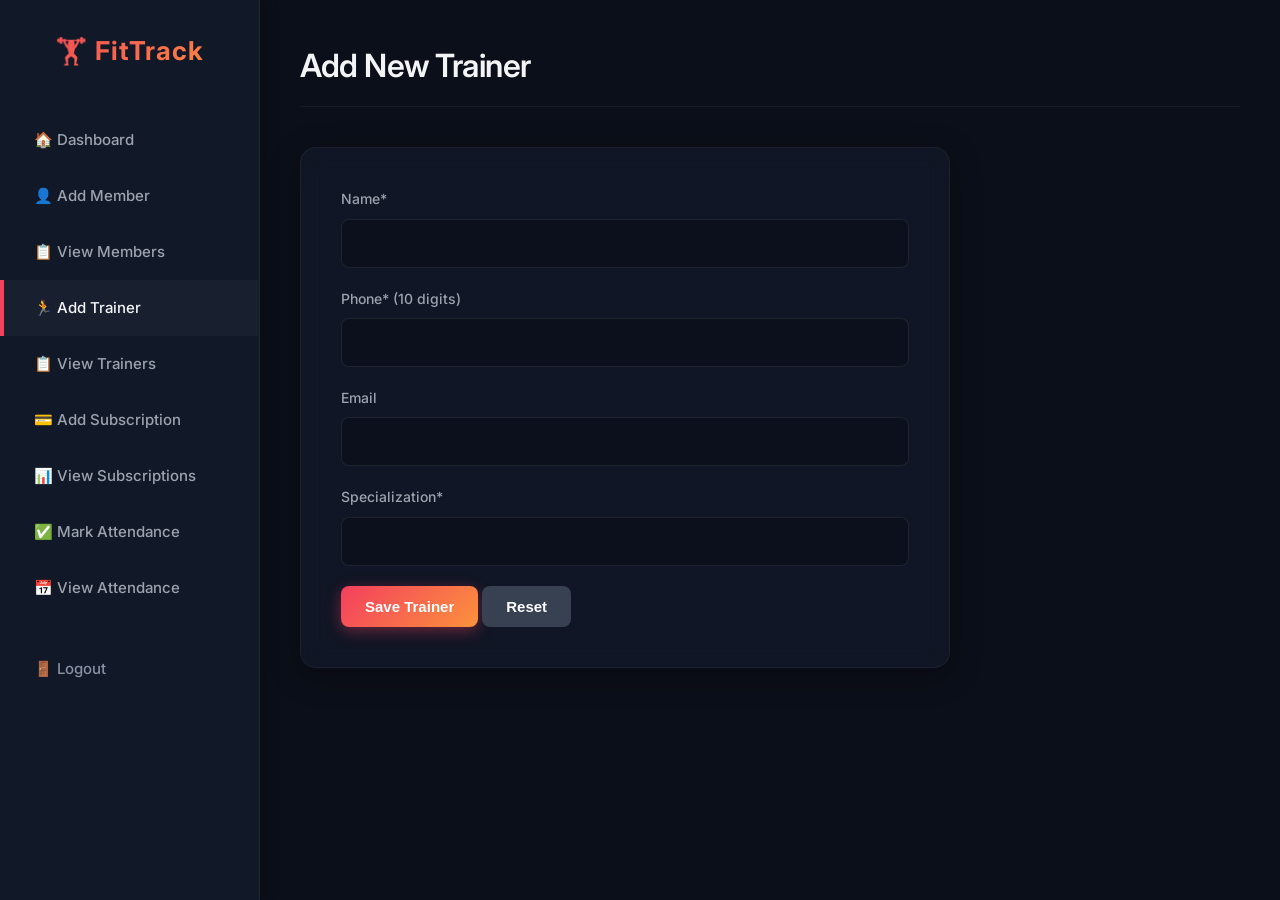
<file: webapp/addTrainer.html>
<!DOCTYPE html>
<html lang="en">
<head>
    <meta charset="UTF-8">
    <title>Add Trainer - GymTracker</title>
    <link rel="stylesheet" href="css/style.css">
</head>
<body>
    <div class="layout">
        <!-- Sidebar -->
        <div class="sidebar">
            <div class="logo">🏋️ FitTrack</div>
            <a href="dashboard.html">🏠 Dashboard</a>
            <a href="addMember.html">👤 Add Member</a>
            <a href="viewMembers.html">📋 View Members</a>
            <a href="addTrainer.html" class="active">🏃 Add Trainer</a>
            <a href="viewTrainers.html">📋 View Trainers</a>
            <a href="addSubscription.html">💳 Add Subscription</a>
            <a href="viewSubscriptions.html">📊 View Subscriptions</a>
            <a href="markAttendance.html">✅ Mark Attendance</a>
            <a href="viewAttendance.html">📅 View Attendance</a>
            <br>
            <a href="/GymTracker/logout" style="color:#8892a4;">🚪 Logout</a>
        </div>

        <div class="main-content">
            <div class="topbar">
                <h1>Add New Trainer</h1>
            </div>
            
            <div id="alertBox"></div>

            <div class="form-container">
                <form id="trainerForm">
                    <div class="form-group">
                        <label>Name*</label>
                        <input type="text" id="name">
                        <span class="error-text" id="nameErr"></span>
                    </div>
                    <div class="form-group">
                        <label>Phone* (10 digits)</label>
                        <input type="text" id="phone" maxlength="10">
                        <span class="error-text" id="phoneErr"></span>
                    </div>
                    <div class="form-group">
                        <label>Email</label>
                        <input type="email" id="email">
                    </div>
                    <div class="form-group">
                        <label>Specialization*</label>
                        <input type="text" id="specialization">
                        <span class="error-text" id="specErr"></span>
                    </div>
                    
                    <button type="button" class="btn" onclick="submitTrainer()">Save Trainer</button>
                    <button type="reset" class="btn btn-secondary">Reset</button>
                </form>
            </div>
        </div>
    </div>

    <script src="js/validation.js"></script>
    <script>
        function submitTrainer() {
            if (!validateTrainerForm()) return;
            
            const params = new URLSearchParams({
                name: document.getElementById("name").value,
                phone: document.getElementById("phone").value,
                email: document.getElementById("email").value,
                specialization: document.getElementById("specialization").value
            });

            fetch('/GymTracker/trainer?action=add', {
                method: 'POST',
                headers: {'Content-Type': 'application/x-www-form-urlencoded'},
                body: params
            })
            .then(r => r.json())
            .then(data => {
                if(data.success) {
                    showAlert("Trainer added successfully!", "success");
                    document.getElementById("trainerForm").reset();
                } else {
                    showAlert("Failed to add trainer: " + data.message, "error");
                }
            })
            .catch(e => showAlert("Error: " + e, "error"));
        }
    </script>
</body>
</html>
</file>
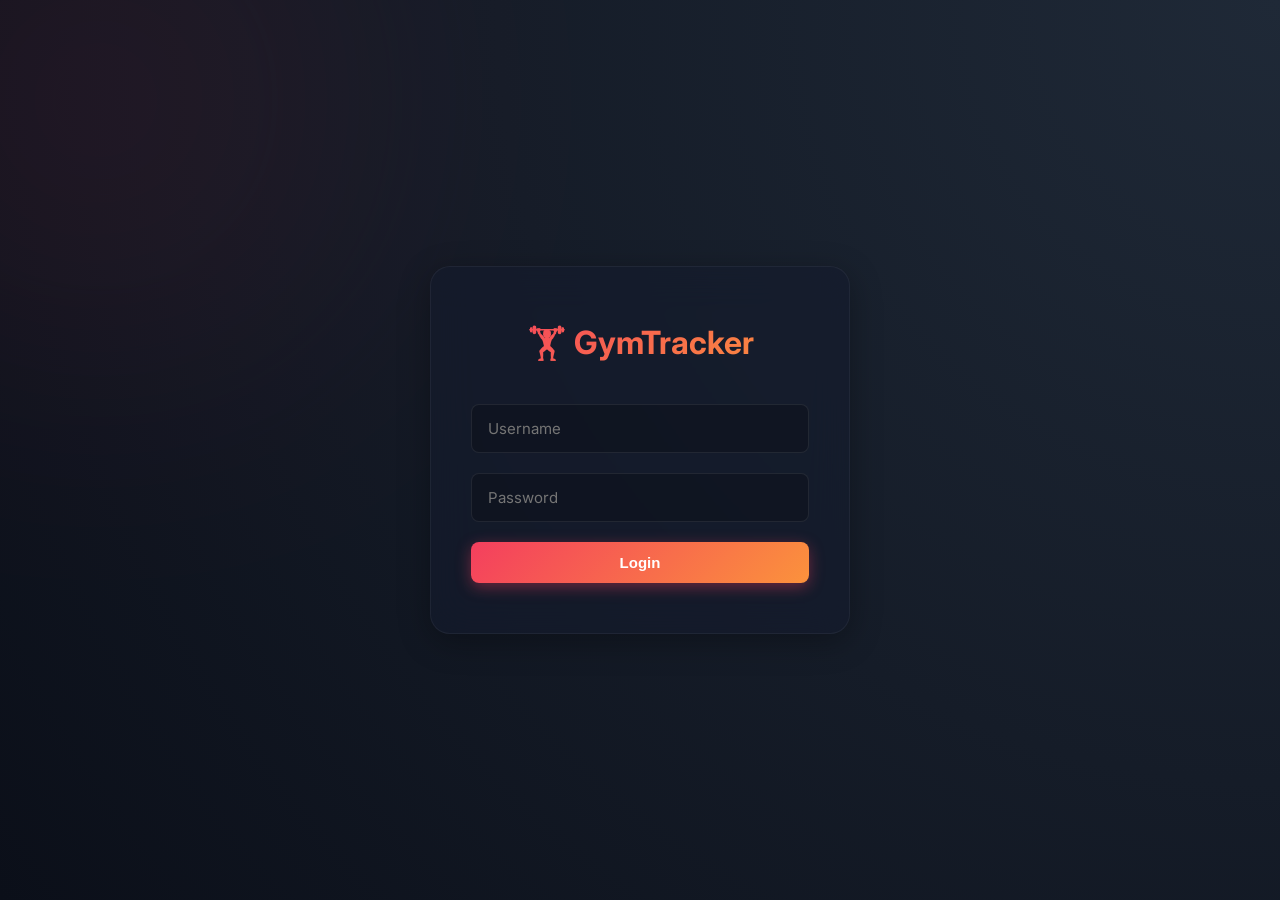
<file: webapp/login.html>
<!DOCTYPE html>
<html lang="en">
<head>
    <meta charset="UTF-8">
    <meta name="viewport" content="width=device-width, initial-scale=1.0">
    <title>GymTracker - Login</title>
    <link rel="stylesheet" href="css/style.css">
</head>
<body class="login-page">
    <div class="login-card">
        <h1>🏋️ GymTracker</h1>
        <div id="loginError" class="error-text" style="font-size:14px; margin-bottom:10px;"></div>
        <form id="loginForm">
            <div class="form-group">
                <input type="text" id="username" placeholder="Username" required>
            </div>
            <div class="form-group">
                <input type="password" id="password" placeholder="Password" required>
            </div>
            <button type="button" class="btn" style="width:100%" onclick="doLogin()">Login</button>
        </form>
    </div>
    
    <script src="js/validation.js"></script>
    <script>
        function doLogin() {
            if (!validateLoginForm()) return;
            
            const u = document.getElementById("username").value;
            const p = document.getElementById("password").value;
            
            fetch('/GymTracker/login', {
                method: 'POST',
                headers: {'Content-Type': 'application/x-www-form-urlencoded'},
                body: new URLSearchParams({username: u, password: p})
            })
            .then(r => r.json())
            .then(data => {
                if(data.success) {
                    window.location.href = "dashboard.html";
                } else {
                    document.getElementById("loginError").innerText = data.message;
                }
            })
            .catch(console.error);
        }
    </script>
</body>
</html>
</file>
<file: webapp/css/style.css>
/* ===== RESET & BASE ===== */
@import url('https://fonts.googleapis.com/css2?family=Inter:wght@300;400;500;600;700&display=swap');

:root {
    --bg-main: #0B0F19; /* premium very dark blue */
    --bg-surface: rgba(20, 27, 45, 0.6);
    --bg-sidebar: #111827;
    --text-primary: #f3f4f6;
    --text-secondary: #9ca3af;
    --accent-red: #f43f5e;
    --accent-gradient: linear-gradient(135deg, #f43f5e 0%, #fb923c 100%);
    --accent-hover: #e11d48;
    --success: #10b981;
    --border-color: rgba(255, 255, 255, 0.08);
    --glass-shadow: 0 8px 32px 0 rgba(0, 0, 0, 0.3);
    --glass-border: 1px solid rgba(255, 255, 255, 0.05);
}

* {
    margin: 0;
    padding: 0;
    box-sizing: border-box;
}

body {
    font-family: 'Inter', sans-serif;
    background-color: var(--bg-main);
    color: var(--text-primary);
    line-height: 1.6;
    min-height: 100vh;
    overflow-x: hidden;
}

/* Scrollbar */
::-webkit-scrollbar {
    width: 8px;
    height: 8px;
}
::-webkit-scrollbar-track {
    background: var(--bg-main);
}
::-webkit-scrollbar-thumb {
    background: #374151;
    border-radius: 4px;
}
::-webkit-scrollbar-thumb:hover {
    background: var(--text-secondary);
}

a {
    text-decoration: none;
    color: inherit;
}

/* ===== LAYOUT: SIDEBAR + MAIN ===== */
.layout {
    display: flex;
    min-height: 100vh;
}

.main-content {
    flex: 1;
    margin-left: 260px;
    padding: 40px;
    animation: fadeIn 0.8s ease;
}

@keyframes fadeIn {
    from { opacity: 0; transform: translateY(10px); }
    to { opacity: 1; transform: translateY(0); }
}

/* ===== SIDEBAR ===== */
.sidebar {
    width: 260px;
    background-color: var(--bg-sidebar);
    position: fixed;
    height: 100%;
    overflow-y: auto;
    padding: 30px 0;
    box-shadow: 4px 0 15px rgba(0,0,0,0.2);
    border-right: var(--glass-border);
    z-index: 10;
}

.sidebar .logo {
    font-size: 26px;
    font-weight: 700;
    text-align: center;
    background: var(--accent-gradient);
    -webkit-background-clip: text;
    background-clip: text;
    -webkit-text-fill-color: transparent;
    color: transparent;
    margin-bottom: 40px;
    letter-spacing: 1px;
}

.sidebar a {
    display: flex;
    align-items: center;
    padding: 16px 30px;
    font-size: 15px;
    font-weight: 500;
    color: var(--text-secondary);
    transition: all 0.3s ease;
    border-left: 4px solid transparent;
}

.sidebar a:hover, .sidebar a.active {
    background-color: rgba(255, 255, 255, 0.03);
    color: var(--text-primary);
    border-left: 4px solid var(--accent-red);
}

/* ===== TOP BAR ===== */
.topbar {
    display: flex;
    justify-content: space-between;
    align-items: center;
    margin-bottom: 40px;
    padding-bottom: 15px;
    border-bottom: var(--glass-border);
}

.topbar h1 {
    font-size: 32px;
    font-weight: 600;
    color: var(--text-primary);
    letter-spacing: -0.5px;
}

/* ===== STAT CARDS (Dashboard) ===== */
.dashboard-grid {
    display: grid;
    grid-template-columns: repeat(auto-fit, minmax(240px, 1fr));
    gap: 25px;
}

.stat-card {
    background: var(--bg-surface);
    backdrop-filter: blur(12px);
    -webkit-backdrop-filter: blur(12px);
    border: var(--glass-border);
    padding: 25px;
    border-radius: 16px;
    text-align: center;
    box-shadow: var(--glass-shadow);
    transition: transform 0.3s ease, box-shadow 0.3s ease;
}

.stat-card:hover {
    transform: translateY(-5px);
    box-shadow: 0 12px 40px 0 rgba(0, 0, 0, 0.4);
}

.stat-card h3 {
    margin-bottom: 12px;
    color: var(--text-secondary);
    font-size: 14px;
    text-transform: uppercase;
    letter-spacing: 1px;
}

.stat-card .value {
    font-size: 42px;
    font-weight: 700;
    background: var(--accent-gradient);
    -webkit-background-clip: text;
    background-clip: text;
    -webkit-text-fill-color: transparent;
    color: transparent;
}

/* ===== FORMS ===== */
.form-container {
    background: var(--bg-surface);
    backdrop-filter: blur(12px);
    -webkit-backdrop-filter: blur(12px);
    border: var(--glass-border);
    padding: 40px;
    border-radius: 16px;
    max-width: 650px;
    box-shadow: var(--glass-shadow);
    margin-bottom: 30px;
}

.form-group {
    margin-bottom: 20px;
}

.form-group label {
    display: block;
    margin-bottom: 8px;
    color: var(--text-secondary);
    font-size: 14px;
    font-weight: 500;
}

.form-group input, .form-group select {
    width: 100%;
    padding: 14px 16px;
    background-color: rgba(0, 0, 0, 0.2);
    border: 1px solid var(--border-color);
    border-radius: 8px;
    color: var(--text-primary);
    font-size: 15px;
    font-family: inherit;
    transition: all 0.3s ease;
}

.form-group input:focus, .form-group select:focus {
    outline: none;
    border-color: var(--accent-red);
    box-shadow: 0 0 0 3px rgba(244, 63, 94, 0.2);
}

.error-text {
    color: var(--accent-red);
    font-size: 13px;
    margin-top: 6px;
    display: block;
}

/* ===== BUTTONS ===== */
.btn {
    background: var(--accent-gradient);
    color: #fff;
    padding: 12px 24px;
    border: none;
    border-radius: 8px;
    cursor: pointer;
    font-size: 15px;
    font-weight: 600;
    transition: all 0.3s ease;
    box-shadow: 0 4px 15px rgba(244, 63, 94, 0.4);
    display: inline-block;
}

.btn:hover {
    transform: translateY(-2px);
    box-shadow: 0 6px 20px rgba(244, 63, 94, 0.6);
}

.btn:active {
    transform: translateY(0);
}

.btn-secondary {
    background: #374151;
    box-shadow: none;
}

.btn-secondary:hover {
    background: #4b5563;
    box-shadow: 0 4px 15px rgba(0, 0, 0, 0.2);
}

.btn-small {
    padding: 8px 16px;
    font-size: 13px;
    margin-right: 8px;
}

/* ===== TABLES ===== */
.table-container {
    overflow-x: auto;
    background: var(--bg-surface);
    backdrop-filter: blur(12px);
    -webkit-backdrop-filter: blur(12px);
    border: var(--glass-border);
    border-radius: 16px;
    padding: 25px;
    box-shadow: var(--glass-shadow);
}

table {
    width: 100%;
    border-collapse: collapse;
}

table th, table td {
    padding: 16px 20px;
    text-align: left;
    border-bottom: 1px solid var(--border-color);
}

table th {
    color: var(--text-secondary);
    font-weight: 600;
    font-size: 14px;
    text-transform: uppercase;
    letter-spacing: 0.5px;
    border-bottom: 2px solid var(--border-color);
}

table td {
    font-size: 15px;
}

table tr {
    transition: background-color 0.2s ease;
}

table tr:hover {
    background-color: rgba(255, 255, 255, 0.03);
}

.search-bar {
    margin-bottom: 25px;
    width: 100%;
    max-width: 450px;
    padding: 14px 20px;
    background-color: rgba(0, 0, 0, 0.2);
    border: 1px solid var(--border-color);
    border-radius: 8px;
    color: var(--text-primary);
    font-size: 15px;
    font-family: inherit;
    transition: border-color 0.3s ease;
}

.search-bar:focus {
    outline: none;
    border-color: var(--text-secondary);
}

/* ===== ALERTS ===== */
#alertBox {
    margin-bottom: 25px;
}

.alert {
    padding: 16px 20px;
    border-radius: 8px;
    margin-bottom: 15px;
    font-weight: 500;
    animation: slideIn 0.4s ease;
}

@keyframes slideIn {
    from { opacity: 0; transform: translateX(-20px); }
    to { opacity: 1; transform: translateX(0); }
}

.alert-success {
    background-color: rgba(16, 185, 129, 0.15);
    color: #34d399;
    border: 1px solid rgba(16, 185, 129, 0.3);
}

.alert-error {
    background-color: rgba(244, 63, 94, 0.15);
    color: #fb7185;
    border: 1px solid rgba(244, 63, 94, 0.3);
}

/* ===== LOGIN PAGE ===== */
.login-page {
    display: flex;
    justify-content: center;
    align-items: center;
    min-height: 100vh;
    background: radial-gradient(circle at top right, #1f2937, #0B0F19);
    position: relative;
    overflow: hidden;
}

.login-page::before {
    content: '';
    position: absolute;
    width: 400px;
    height: 400px;
    background: var(--accent-red);
    border-radius: 50%;
    filter: blur(150px);
    opacity: 0.15;
    top: -100px;
    left: -100px;
}

.login-card {
    background: var(--bg-surface);
    backdrop-filter: blur(20px);
    -webkit-backdrop-filter: blur(20px);
    border: var(--glass-border);
    padding: 50px 40px;
    border-radius: 20px;
    width: 100%;
    max-width: 420px;
    text-align: center;
    box-shadow: var(--glass-shadow);
    position: relative;
    z-index: 1;
    animation: scaleUp 0.6s cubic-bezier(0.16, 1, 0.3, 1);
}

@keyframes scaleUp {
    from { opacity: 0; transform: scale(0.95); }
    to { opacity: 1; transform: scale(1); }
}

.login-card h1 {
    background: var(--accent-gradient);
    -webkit-background-clip: text;
    background-clip: text;
    -webkit-text-fill-color: transparent;
    color: transparent;
    margin-bottom: 35px;
    font-size: 32px;
    font-weight: 700;
}

/* ===== RESPONSIVE ===== */
@media (max-width: 768px) {
    .layout {
        flex-direction: column;
    }
    .sidebar {
        width: 100%;
        height: auto;
        position: static;
        display: flex;
        overflow-x: auto;
        padding: 15px;
        white-space: nowrap;
    }
    .sidebar .logo {
        margin-bottom: 0;
        margin-right: 30px;
        font-size: 20px;
    }
    .main-content {
        margin-left: 0;
        padding: 20px;
    }
    .sidebar a {
        padding: 10px 15px;
        border-left: none;
        border-bottom: 4px solid transparent;
    }
    .sidebar a.active, .sidebar a:hover {
        border-left: none;
        border-bottom: 4px solid var(--accent-red);
    }
}
</file>
